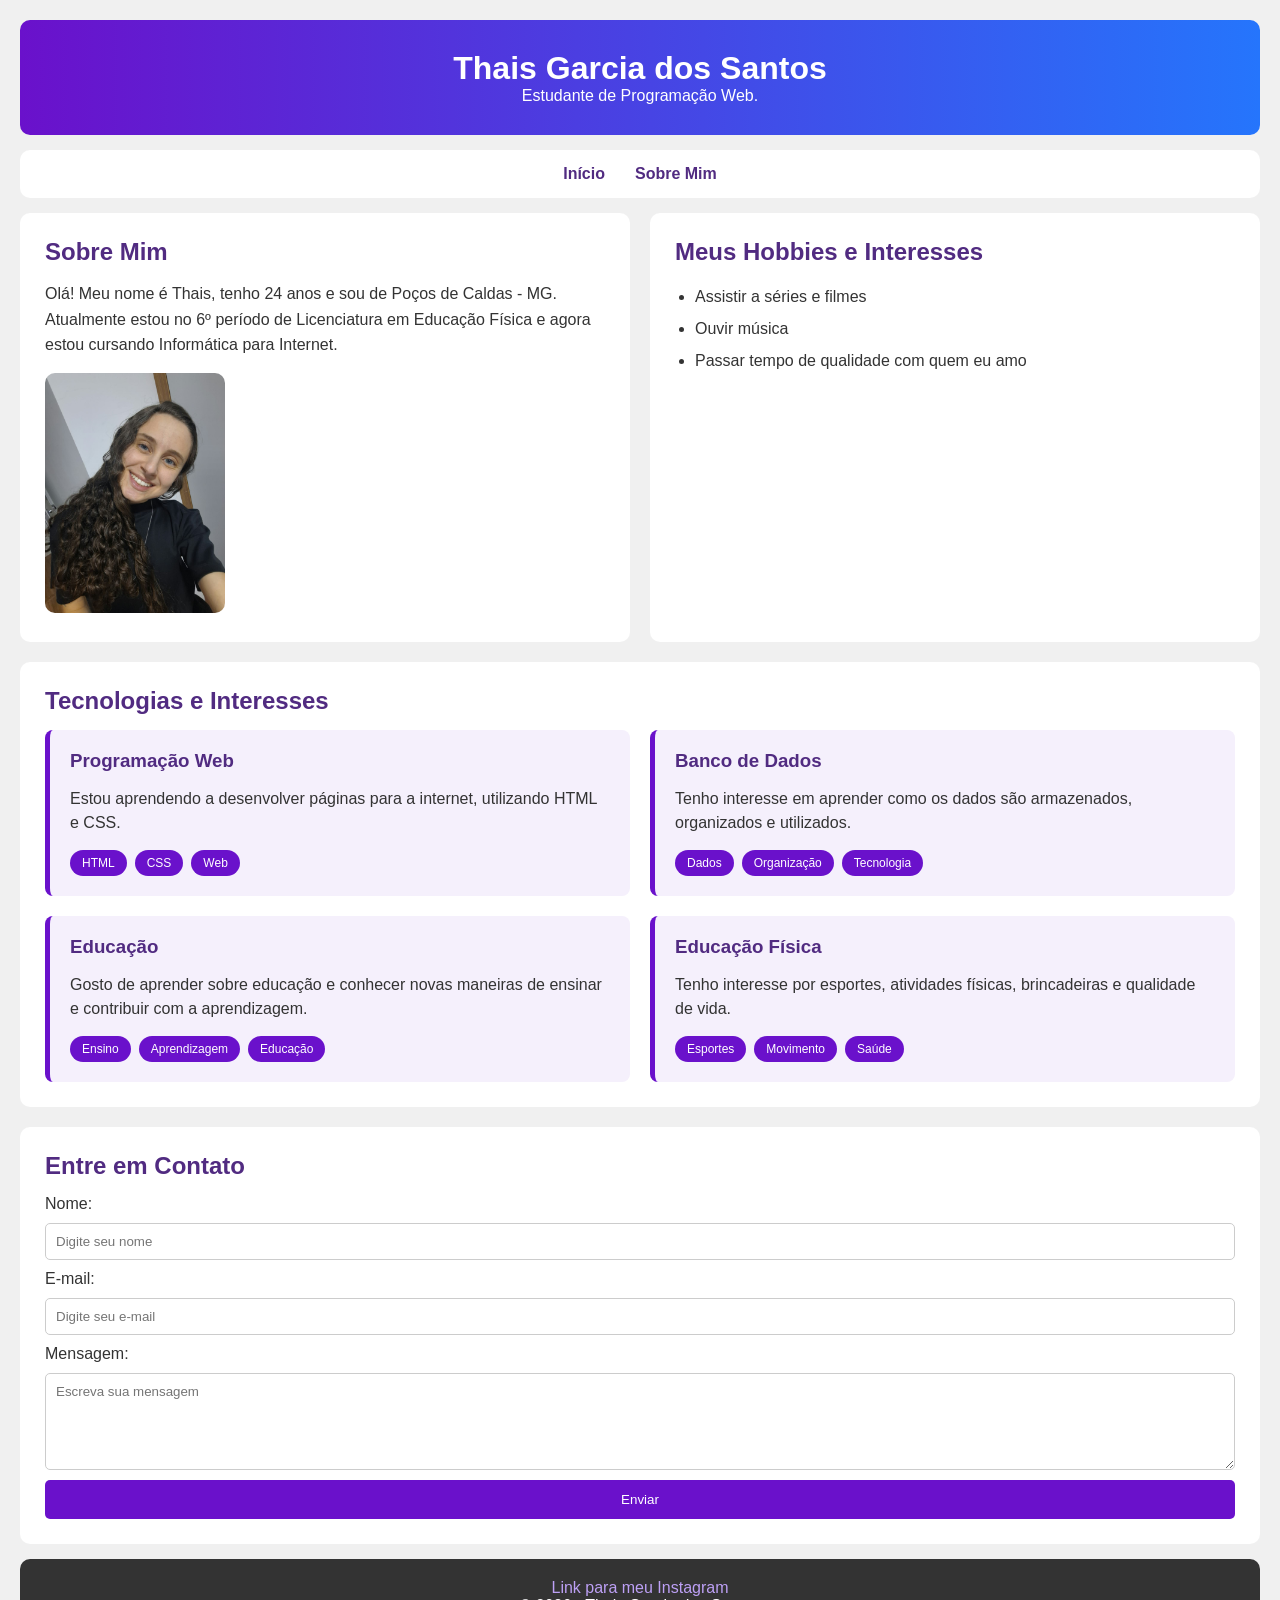
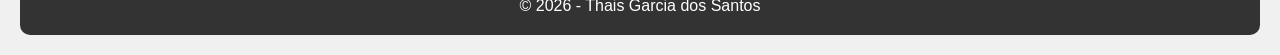
<file: index.html>
<!DOCTYPE html>
<html lang="pt-BR">
<head>
    <meta charset="UTF-8">
    <title>Minha Página Pessoal</title>
    <link rel="stylesheet" href="style.css">
</head>

<body>

    <!-- CABEÇALHO -->
    <header>
        <h1>Thais Garcia dos Santos</h1>
        <p>Estudante de Programação Web.</p>
    </header>

    <!-- NAVEGAÇÃO -->
    <nav>
        <a href="index.html">Início</a>
        <a href="sobre.html">Sobre Mim</a>
    </nav>

    <!-- CONTEÚDO PRINCIPAL -->
    <main>

        <!-- APRESENTAÇÃO -->
        <section class="apresentacao">
            <h2>Sobre Mim</h2>

            <p class="texto-apresentacao">
                Olá! Meu nome é Thais, tenho 24 anos e sou de
                Poços de Caldas - MG. Atualmente estou no
                6º período de Licenciatura em Educação Física
                e agora estou cursando Informática para Internet.
            </p>

            <img src="img/foto.jpg" alt="Foto de perfil de Thais">
        </section>

        <!-- HOBBIES -->
        <section class="hobbies">
            <h2>Meus Hobbies e Interesses</h2>

            <ul>
                <li>Assistir a séries e filmes</li>
                <li>Ouvir música</li>
                <li>Passar tempo de qualidade com quem eu amo</li>
            </ul>
        </section>

        <!-- NOVA SEÇÃO: TECNOLOGIAS E INTERESSES -->
        <section class="tecnologias">
            <h2>Tecnologias e Interesses</h2>

            <div class="container-cards">

                <!-- CARTÃO 1 -->
                <article class="card">
                    <h3>Programação Web</h3>
                    <p>
                        Estou aprendendo a desenvolver páginas
                        para a internet, utilizando HTML e CSS.
                    </p>
                    <div class="tags">
                        <span>HTML</span>
                        <span>CSS</span>
                        <span>Web</span>
                    </div>
                </article>

                <!-- CARTÃO 2 -->
                <article class="card">
                    <h3>Banco de Dados</h3>
                    <p>
                        Tenho interesse em aprender como os dados
                        são armazenados, organizados e utilizados.
                    </p>
                    <div class="tags">
                        <span>Dados</span>
                        <span>Organização</span>
                        <span>Tecnologia</span>
                    </div>
                </article>

                <!-- CARTÃO 3 -->
                <article class="card">
                    <h3>Educação</h3>
                    <p>
                        Gosto de aprender sobre educação e conhecer
                        novas maneiras de ensinar e contribuir
                        com a aprendizagem.
                    </p>
                    <div class="tags">
                        <span>Ensino</span>
                        <span>Aprendizagem</span>
                        <span>Educação</span>
                    </div>
                </article>

                <!-- CARTÃO 4 -->
                <article class="card">
                    <h3>Educação Física</h3>
                    <p>
                        Tenho interesse por esportes, atividades
                        físicas, brincadeiras e qualidade de vida.
                    </p>
                    <div class="tags">
                        <span>Esportes</span>
                        <span>Movimento</span>
                        <span>Saúde</span>
                    </div>
                </article>

            </div>
        </section>

        <!-- FORMULÁRIO DE CONTATO -->
        <section class="formulario">
            <h2>Entre em Contato</h2>

            <form>
                <label for="nome">Nome:</label>
                <input type="text" id="nome" name="nome"
                       placeholder="Digite seu nome">

                <label for="email">E-mail:</label>
                <input type="email" id="email" name="email"
                       placeholder="Digite seu e-mail">

                <label for="mensagem">Mensagem:</label>
                <textarea id="mensagem" name="mensagem"
                          rows="5"
                          placeholder="Escreva sua mensagem"></textarea>

                <button type="submit">Enviar</button>
            </form>
        </section>

    </main>

    <!-- RODAPÉ -->
    <footer>
        <p>
            <a href="#" target="_blank">Link para meu Instagram</a>
        </p>
        <p>© 2026 - Thais Garcia dos Santos</p>
    </footer>

</body>
</html>
</file>
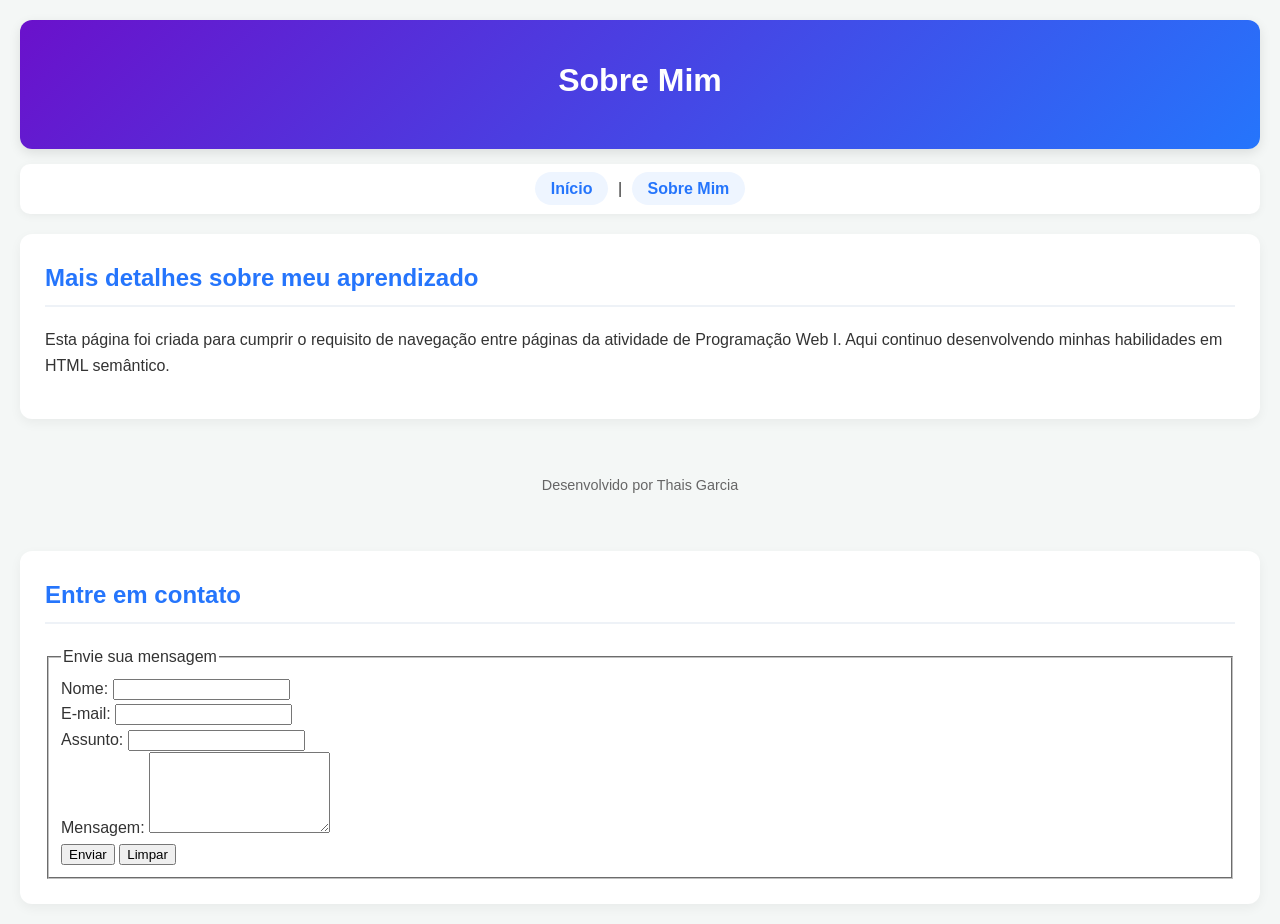
<file: sobre.html>
<!DOCTYPE html>
<html lang="pt-BR">
<head>
    <meta charset="UTF-8">
    <title>Sobre Mim - Página Pessoal</title>

    <!-- ESTILOS E CORES (CSS) -->
    <style>
        /* Fundo geral da página e fonte moderna */
        body {
            font-family: 'Segoe UI', Arial, sans-serif;
            background-color: #f4f7f6; /* Fundo cinza-claro suave */
            color: #333333;
            margin: 0;
            padding: 20px;
            line-height: 1.6;
        }

        /* Cabeçalho colorido em degradê (Roxo para Azul) */
        header {
            background: linear-gradient(135deg, #6a11cb 0%, #2575fc 100%);
            color: white;
            text-align: center;
            padding: 35px 20px;
            border-radius: 12px;
            box-shadow: 0 4px 12px rgba(0, 0, 0, 0.1);
        }

        header h1 {
            margin: 0 0 8px 0;
        }

        /* Menu de Navegação */
        nav {
            background-color: #ffffff;
            padding: 12px;
            text-align: center;
            margin-top: 15px;
            border-radius: 10px;
            box-shadow: 0 2px 8px rgba(0, 0, 0, 0.05);
        }

        /* Botões do Menu */
        nav a {
            color: #2575fc;
            text-decoration: none;
            font-weight: bold;
            padding: 8px 16px;
            margin: 0 5px;
            border-radius: 20px;
            background-color: #eef5ff;
        }

        /* Cartão de Conteúdo Branco */
        section {
            background-color: #ffffff;
            padding: 25px;
            margin-top: 20px;
            border-radius: 12px;
            box-shadow: 0 4px 12px rgba(0, 0, 0, 0.05);
        }

        /* Títulos em azul */
        h2 {
            color: #2575fc;
            border-bottom: 2px solid #eef2f7;
            padding-bottom: 8px;
            margin-top: 0;
        }

        /* Rodapé */
        footer {
            text-align: center;
            padding: 20px;
            margin-top: 20px;
            color: #666666;
            font-size: 0.9rem;
        }

        footer a {
            color: #2575fc;
            text-decoration: none;
            font-weight: bold;
        }
    </style>
</head>
<body>

    <!-- CABEÇALHO -->
    <header>
        <h1>Sobre Mim</h1>
    </header>

    <!-- NAVEGAÇÃO -->
    <nav>
        <a href="index.html">Início</a> | 
        <a href="sobre.html">Sobre Mim</a>
    </nav>

    <!-- CONTEÚDO PRINCIPAL -->
    <main>
        <section>
            <h2>Mais detalhes sobre meu aprendizado</h2>
            <p>Esta página foi criada para cumprir o requisito de navegação entre páginas da atividade de Programação Web I. Aqui continuo desenvolvendo minhas habilidades em HTML semântico.</p>
        </section>
    </main>

    <!-- RODAPÉ -->
    <footer>
        <p>Desenvolvido por Thais Garcia</p>
    </footer>
<section id="contato">
  <h2>Entre em contato</h2>

  <form action="#" method="post">
    <fieldset>
      <legend>Envie sua mensagem</legend>

      <div>
        <label for="nome">Nome:</label>
        <input type="text" id="nome" name="nome" required>
      </div>

      <div>
        <label for="email">E-mail:</label>
        <input type="email" id="email" name="email" required>
      </div>

      <div>
        <label for="assunto">Assunto:</label>
        <input type="text" id="assunto" name="assunto" required>
      </div>

      <div>
        <label for="mensagem">Mensagem:</label>
        <textarea id="mensagem" name="mensagem" rows="5" required></textarea>
      </div>

      <div>
        <button type="submit">Enviar</button>
        <button type="reset">Limpar</button>
      </div>
    </fieldset>
  </form>
</section>
</body>
</html>
</file>
<file: style.css>
/* CONFIGURAÇÃO GERAL */
* {
    margin: 0;
    padding: 0;
    box-sizing: border-box;
}

body {
    font-family: 'Segoe UI', sans-serif;
    background-color: #f0f0f0;
    color: #333;

    /* GRID DA PÁGINA */
    display: grid;
    grid-template-columns: 1fr 1fr;
    grid-template-areas:
        "cabecalho cabecalho"
        "navegacao navegacao"
        "principal principal"
        "rodape rodape";

    gap: 15px;
    padding: 20px;
}

/* CABEÇALHO */
header {
    grid-area: cabecalho;
    grid-column: 1 / -1;

    background: linear-gradient(90deg, #6a11cb, #2575fc);
    color: white;
    text-align: center;
    padding: 30px;
    border-radius: 10px;
}

/* NAVEGAÇÃO */
nav {
    grid-area: navegacao;
    grid-column: 1 / -1;

    display: flex;
    justify-content: center;
    align-items: center;
    gap: 30px;

    background-color: white;
    padding: 15px;
    border-radius: 10px;
}

nav a {
    text-decoration: none;
    color: #512b81;
    font-weight: bold;
}

nav a:hover {
    color: #2575fc;
}

/* CONTEÚDO PRINCIPAL */
main {
    grid-area: principal;
    grid-column: 1 / -1;

    display: grid;
    grid-template-columns: repeat(2, 1fr);
    gap: 20px;
}

/* SEÇÕES */
section {
    background-color: white;
    padding: 25px;
    border-radius: 10px;
}

section h2 {
    color: #512b81;
    margin-bottom: 15px;
}

/* APRESENTAÇÃO */
.apresentacao img {
    width: 180px;
    max-width: 100%;
    border-radius: 10px;
    margin-top: 15px;
}

.texto-apresentacao {
    line-height: 1.6;
}

/* HOBBIES */
.hobbies ul {
    padding-left: 20px;
    line-height: 2;
}

/* TECNOLOGIAS E INTERESSES */
.tecnologias {
    grid-column: 1 / -1;
}

/* GRID DOS CARTÕES */
.container-cards {
    display: grid;
    grid-template-columns: repeat(2, 1fr);
    gap: 20px;
}

/* CARTÕES */
.card {
    background-color: #f5f0fc;
    border-left: 5px solid #6a11cb;
    border-radius: 8px;
    padding: 20px;

    /* FLEXBOX DENTRO DOS CARTÕES */
    display: flex;
    flex-direction: column;
    justify-content: space-between;
    align-items: flex-start;
    gap: 15px;
}

.card h3 {
    color: #512b81;
}

.card p {
    line-height: 1.5;
}

/* TAGS DOS CARTÕES */
.tags {
    display: flex;
    flex-wrap: wrap;
    gap: 8px;
}

.tags span {
    background-color: #6a11cb;
    color: white;
    padding: 6px 12px;
    border-radius: 20px;
    font-size: 12px;
}

/* FORMULÁRIO */
.formulario {
    grid-column: 1 / -1;
}

.formulario form {
    display: flex;
    flex-direction: column;
    gap: 10px;
}

input, textarea {
    padding: 10px;
    border: 1px solid #ccc;
    border-radius: 5px;
    font-family: inherit;
}

button {
    background-color: #6a11cb;
    color: white;
    padding: 12px;
    border: none;
    border-radius: 5px;
    cursor: pointer;
}

button:hover {
    background-color: #2575fc;
}

/* RODAPÉ */
footer {
    grid-area: rodape;
    grid-column: 1 / -1;

    background-color: #333;
    color: white;
    text-align: center;
    padding: 20px;
    border-radius: 10px;
}

footer a {
    color: #bda0f5;
    text-decoration: none;
}

/* ADAPTAÇÃO PARA CELULAR */
@media (max-width: 600px) {

    body {
        grid-template-columns: 1fr;
    }

    main {
        grid-template-columns: 1fr;
    }

    .container-cards {
        grid-template-columns: 1fr;
    }

    nav {
        flex-wrap: wrap;
        gap: 15px;
    }
}
</file>
